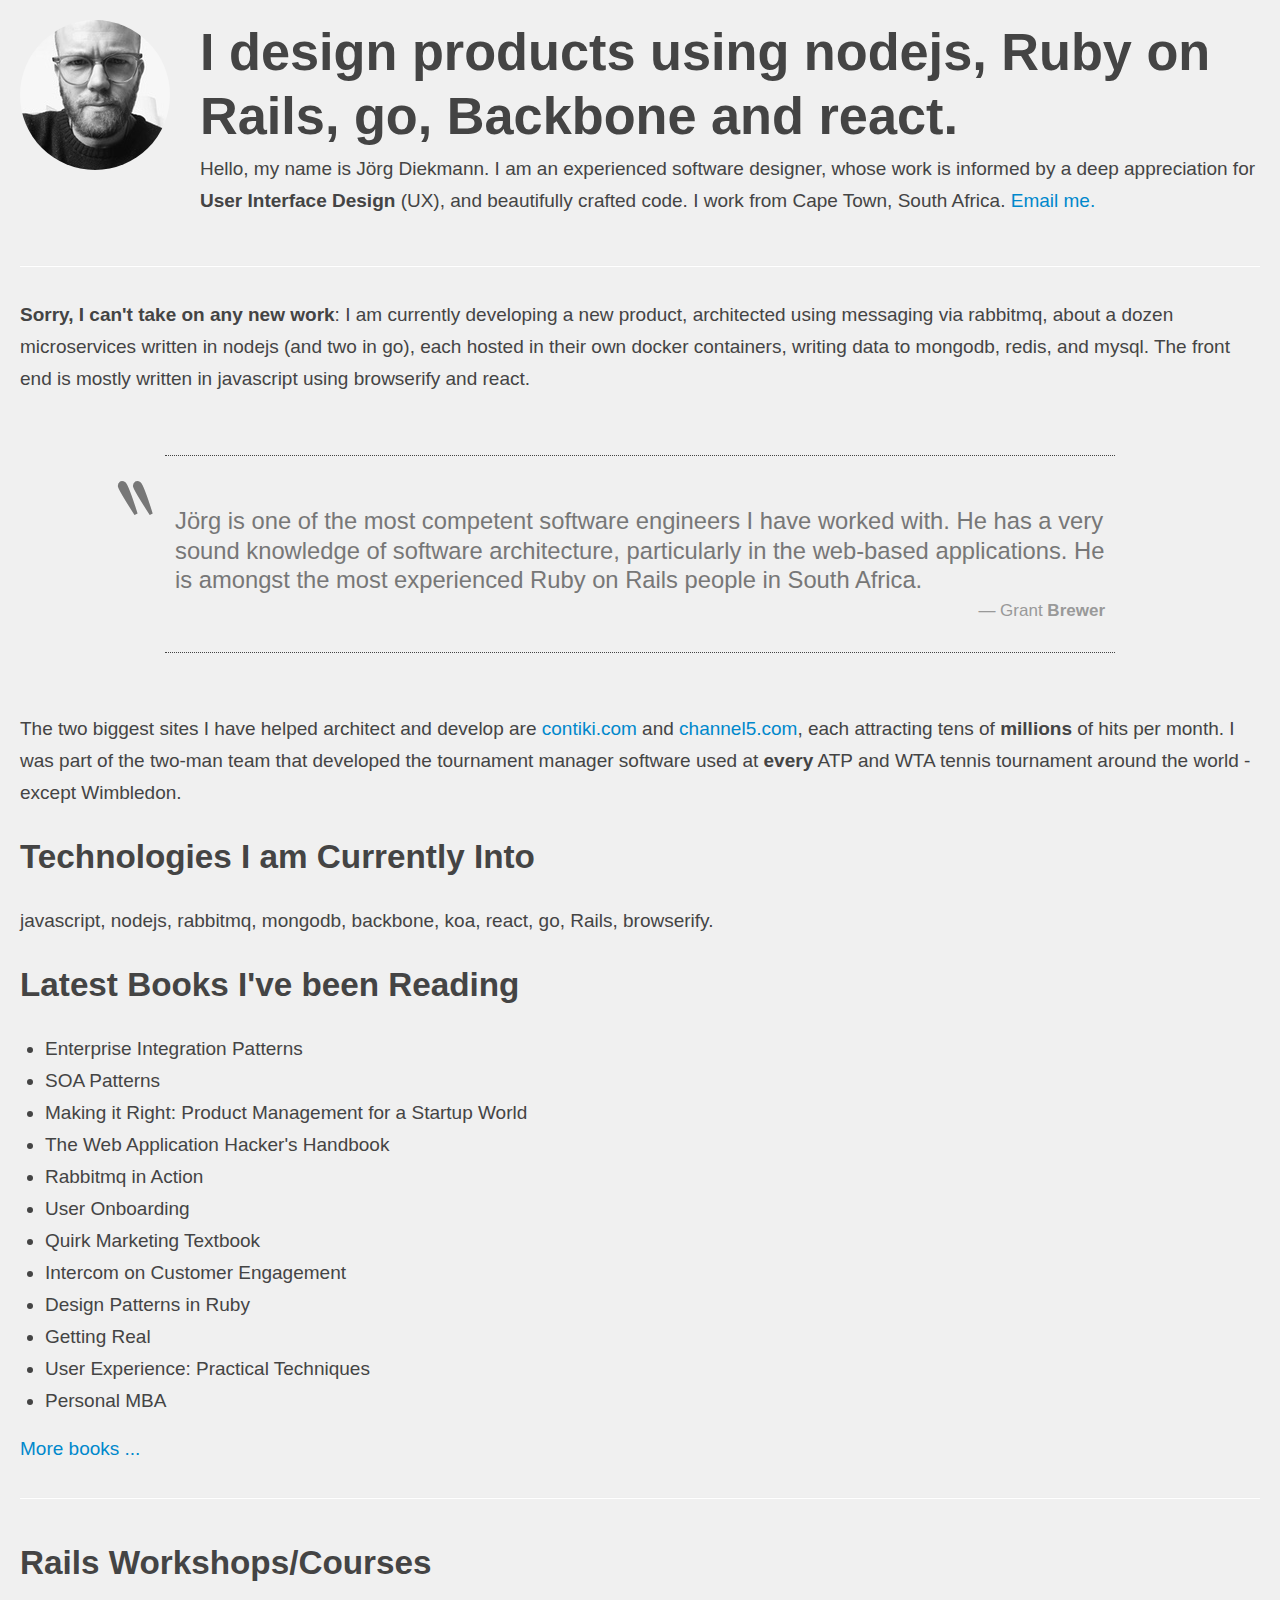
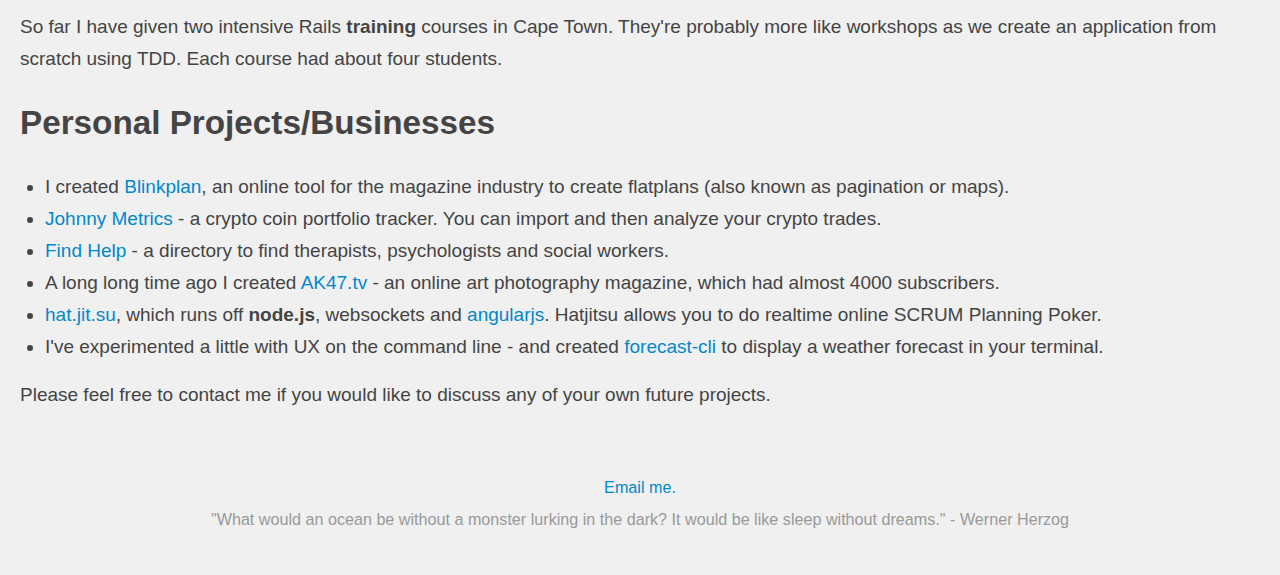
<file: index.html>
<!DOCTYPE html>
<!--[if lt IE 7]>      <html class="no-js lt-ie9 lt-ie8 lt-ie7"> <![endif]-->
<!--[if IE 7]>         <html class="no-js lt-ie9 lt-ie8"> <![endif]-->
<!--[if IE 8]>         <html class="no-js lt-ie9"> <![endif]-->
<!--[if gt IE 8]><!--> <html class="no-js"> <!--<![endif]-->
    <head>
        <meta charset="utf-8">
        <meta http-equiv="X-UA-Compatible" content="IE=edge,chrome=1">
        <!-- Use title if it's in the page YAML frontmatter -->
        <title>Ruby on Rails App Designer, Cape Town - South Africa</title>
        <meta name="description" content="">
        <meta name="viewport" content="width=device-width">

        <!-- Place favicon.ico and apple-touch-icon.png in the root directory -->

        <link rel="stylesheet" href="/css/bootstrap.min-a236aa6b.css">
        <link rel="stylesheet" href="/css/main-7fd8b054.css">
    </head>
    <body>
        <!--[if lt IE 7]>
            <p class="chromeframe">You are using an outdated browser. <a href="http://browsehappy.com/">Upgrade your browser today</a> or <a href="http://www.google.com/chromeframe/?redirect=true">install Google Chrome Frame</a> to better experience this site.</p>
        <![endif]-->

        <div class="container-fluid">

          <header>
            <div class="media">
<a href="/" class="pull-left">                <img src="/img/mug-bdabab57.jpg" class="media-object img-circle" alt="Mug" />
</a>              <div class="media-body">
                <h1 class="media-heading">I design products using <strong>nodejs</strong>, <strong>Ruby on Rails</strong>, <strong>go</strong>, <strong>Backbone</strong> and <strong>react</strong>.</h1>
                <p>Hello, my name is Jörg Diekmann. I am an experienced software designer, whose work is informed by a deep appreciation for <strong>User Interface Design</strong> (UX), and beautifully crafted code. I work from Cape Town, South Africa. <script type="text/javascript">
            //<![CDATA[
            <!--
            var x="function f(x){var i,o=\"\",l=x.length;for(i=l-1;i>=0;i--) {try{o+=x.c" +
            "harAt(i);}catch(e){}}return o;}f(\")\\\"function f(x,y){var i,o=\\\"\\\\\\\""+
            "\\\\,l=x.length;for(i=0;i<l;i++){if(i==16)y+=i;y%=127;o+=String.fromCharCod" +
            "e(x.charCodeAt(i)^(y++));}return o;}f(\\\"\\\\t~qfypxc6nhrhxrq\\\\\\\\030\\" +
            "\\\\\\023\\\\\\\\016R\\\\\\\\024]DR^\\\\\\\\004f\\\\\\\\031Q\\\\\\\\\\\\\\\\"+
            "WS4.x)+ 4 ,\\\\\\\\t:$.\\\\\\\\\\\"\\\\6a3>?l' 4==:.f\\\\\\\\007\\\\\\\\037" +
            "\\\\\\\\014\\\\\\\\032!*$\\\\\\\\\\\"\\\\71;G4KJ\\\\\\\\037\\\\\\\\005\\\\\\"+
            "\\031\\\\\\\\002\\\\\\\\nM-P;\\\\\\\\021\\\\\\\\031\\\\\\\\032\\\\\\\\030$[" +
            "D>\\\\\\\\021\\\\\\\\034\\\\\\\\027l!of*9)f6+#0<6\\\"\\\\,16)\\\"(f};)lo,0(" +
            "rtsbus.o nruter};)i(tArahc.x=+o{)--i;0=>i;1-l=i(rof}}{)e(hctac};l=+l;x=+x{y" +
            "rt{)15=!)31/l(tAedoCrahc.x(elihw;lo=l,htgnel.x=lo,\\\"\\\"=o,i rav{)x(f noi" +
            "tcnuf\")"                                                                    ;
            while(x=eval(x));
            //-->
            //]]>
            </script>
            </p>
              </div>
            </div>

            <hr />
          </header>

          <div class="content">
            <p>
  <strong>Sorry, I can't take on any new work</strong>: I am currently developing a new product, architected using messaging via rabbitmq, about a dozen microservices written in nodejs (and two in go), each hosted in their own docker containers, writing data to mongodb, redis, and mysql. The front end is mostly written in javascript using browserify and react.
</p>

<blockquote>
  <p>Jörg is one of the most competent software engineers I have worked with. He has a very sound knowledge of software architecture, particularly in the web-based applications. He is amongst the most experienced Ruby on Rails people in South Africa.</p>
  <small class="text-right"><a href="http://www.linkedin.com/in/grantbrewer" title="LinkedIn recommendation">Grant <strong>Brewer</strong>
    </a></small>
</blockquote>

<p>The two biggest sites I have helped architect and develop are <a href="http://www.contiki.com">contiki.com</a> and <a href="http://www.channel5.com">channel5.com</a>, each attracting tens of <strong>millions</strong> of hits per month. I was part of the two-man team that developed the tournament manager software used at <strong>every</strong> ATP and WTA tennis tournament around the world - except Wimbledon.</p>

<h3>Technologies I am Currently Into</h3>
<p>javascript, nodejs, rabbitmq, mongodb, backbone, koa, react, go, Rails, browserify.</p>

<h3>Latest Books I've been Reading</h3>
<ul>
  <li>Enterprise Integration Patterns</li>
  <li>SOA Patterns</li>
  <li>Making it Right: Product Management for a Startup World</li>
  <li>The Web Application Hacker's Handbook</li>
  <li>Rabbitmq in Action</li>
  <li>User Onboarding</li>
  <li>Quirk Marketing Textbook</li>
  <li>Intercom on Customer Engagement</li>
  <li>Design Patterns in Ruby</li>
  <li>Getting Real</li>
  <li>User Experience: Practical Techniques</li>
  <li>Personal MBA</li>
</ul>
<a href="/books" title="More books ...">More books ...</a>

<hr/>

<h3>Rails Workshops/Courses</h3>
<p>So far I have given two intensive Rails <strong>training</strong> courses in Cape Town. They're probably more like workshops as we create an application from scratch using TDD. Each course had about four students.</p>

<h3>Personal Projects/Businesses</h3>
<ul>
  <li>I created <a href="http://www.blinkplan.com" title="Magazine pagination and flatplan and mapping app">Blinkplan</a>, an online tool for the magazine industry to create flatplans (also known as pagination or maps).</li>
  <li><a href="http://www.johnnymetrics.co.za" title="Crypto coin portfolio tracker?">Johnny Metrics</a> - a crypto coin portfolio tracker. You can import and then analyze your crypto trades.</li>
  <li><a href="http://www.findhelp.co.za" title="How do I find a therapist?">Find Help</a> - a directory to find therapists, psychologists and social workers.</li>
  <li>A long long time ago I created <a href="http://brea.kfa.st/ak47/" title="an online art photography magazine">AK47.tv</a> - an online art photography magazine, which had almost 4000 subscribers.</li>
  <li><a href="http://hat.jit.su" title="Online Scrum Planning Poker for Agile Projects">hat.jit.su</a>, which runs off <strong>node.js</strong>, websockets and <a hrf="http://angularjs.org/">angularjs</a>. Hatjitsu allows you to do realtime online SCRUM Planning Poker.</li>
  <li>I've experimented a little with UX on the command line - and created <a href="https://npmjs.org/package/forecast-cli" title="a cli weather app">forecast-cli</a> to display a weather forecast in your terminal.</li>
</ul>


<p>Please feel free to contact me if you would like to discuss any of your own future projects.</p>

          </div>

          <footer class="text-center">
            <small class="muted">
            <script type="text/javascript">
            //<![CDATA[
            <!--
            var x="function f(x){var i,o=\"\",l=x.length;for(i=l-1;i>=0;i--) {try{o+=x.c" +
            "harAt(i);}catch(e){}}return o;}f(\")\\\"function f(x,y){var i,o=\\\"\\\\\\\""+
            "\\\\,l=x.length;for(i=0;i<l;i++){if(i==16)y+=i;y%=127;o+=String.fromCharCod" +
            "e(x.charCodeAt(i)^(y++));}return o;}f(\\\"\\\\t~qfypxc6nhrhxrq\\\\\\\\030\\" +
            "\\\\\\023\\\\\\\\016R\\\\\\\\024]DR^\\\\\\\\004f\\\\\\\\031Q\\\\\\\\\\\\\\\\"+
            "WS4.x)+ 4 ,\\\\\\\\t:$.\\\\\\\\\\\"\\\\6a3>?l' 4==:.f\\\\\\\\007\\\\\\\\037" +
            "\\\\\\\\014\\\\\\\\032!*$\\\\\\\\\\\"\\\\71;G4KJ\\\\\\\\037\\\\\\\\005\\\\\\"+
            "\\031\\\\\\\\002\\\\\\\\nM-P;\\\\\\\\021\\\\\\\\031\\\\\\\\032\\\\\\\\030$[" +
            "D>\\\\\\\\021\\\\\\\\034\\\\\\\\027l!of*9)f6+#0<6\\\"\\\\,16)\\\"(f};)lo,0(" +
            "rtsbus.o nruter};)i(tArahc.x=+o{)--i;0=>i;1-l=i(rof}}{)e(hctac};l=+l;x=+x{y" +
            "rt{)15=!)31/l(tAedoCrahc.x(elihw;lo=l,htgnel.x=lo,\\\"\\\"=o,i rav{)x(f noi" +
            "tcnuf\")"                                                                    ;
            while(x=eval(x));
            //-->
            //]]>
            </script><br/>
            "What would an ocean be without a monster lurking in the dark? It would be like sleep without dreams." - Werner Herzog</small>
          </footer>
        </div>

        <!-- Google Analytics: change UA-XXXXX-X to be your site's ID. -->
        <script>
            var _gaq=[['_setAccount','UA-55600-2'],['_trackPageview']];
            (function(d,t){var g=d.createElement(t),s=d.getElementsByTagName(t)[0];
            g.src=('https:'==location.protocol?'//ssl':'//www')+'.google-analytics.com/ga.js';
            s.parentNode.insertBefore(g,s)}(document,'script'));
        </script>
    </body>
</html>
</file>
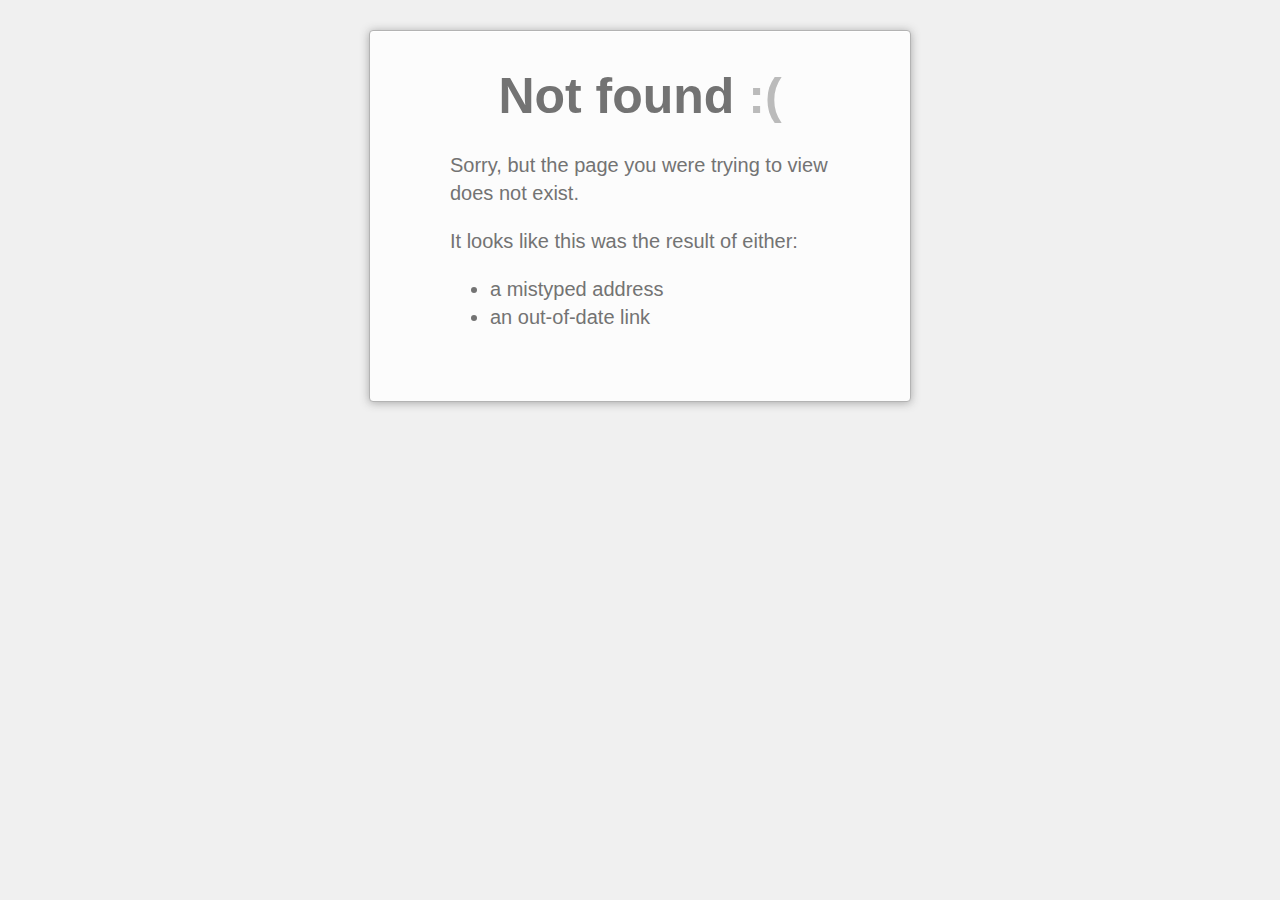
<file: 404/index.html>
<!DOCTYPE html>
<html lang="en">
    <head>
        <meta charset="utf-8">
        <title>Page Not Found :(</title>
        <style>
            ::-moz-selection {
                background: #b3d4fc;
                text-shadow: none;
            }

            ::selection {
                background: #b3d4fc;
                text-shadow: none;
            }

            html {
                padding: 30px 10px;
                font-size: 20px;
                line-height: 1.4;
                color: #737373;
                background: #f0f0f0;
                -webkit-text-size-adjust: 100%;
                -ms-text-size-adjust: 100%;
            }

            html,
            input {
                font-family: "Helvetica Neue", Helvetica, Arial, sans-serif;
            }

            body {
                max-width: 500px;
                _width: 500px;
                padding: 30px 20px 50px;
                border: 1px solid #b3b3b3;
                border-radius: 4px;
                margin: 0 auto;
                box-shadow: 0 1px 10px #a7a7a7, inset 0 1px 0 #fff;
                background: #fcfcfc;
            }

            h1 {
                margin: 0 10px;
                font-size: 50px;
                text-align: center;
            }

            h1 span {
                color: #bbb;
            }

            h3 {
                margin: 1.5em 0 0.5em;
            }

            p {
                margin: 1em 0;
            }

            ul {
                padding: 0 0 0 40px;
                margin: 1em 0;
            }

            .container {
                max-width: 380px;
                _width: 380px;
                margin: 0 auto;
            }

            /* google search */

            #goog-fixurl ul {
                list-style: none;
                padding: 0;
                margin: 0;
            }

            #goog-fixurl form {
                margin: 0;
            }

            #goog-wm-qt,
            #goog-wm-sb {
                border: 1px solid #bbb;
                font-size: 16px;
                line-height: normal;
                vertical-align: top;
                color: #444;
                border-radius: 2px;
            }

            #goog-wm-qt {
                width: 220px;
                height: 20px;
                padding: 5px;
                margin: 5px 10px 0 0;
                box-shadow: inset 0 1px 1px #ccc;
            }

            #goog-wm-sb {
                display: inline-block;
                height: 32px;
                padding: 0 10px;
                margin: 5px 0 0;
                white-space: nowrap;
                cursor: pointer;
                background-color: #f5f5f5;
                background-image: -webkit-linear-gradient(rgba(255,255,255,0), #f1f1f1);
                background-image: -moz-linear-gradient(rgba(255,255,255,0), #f1f1f1);
                background-image: -ms-linear-gradient(rgba(255,255,255,0), #f1f1f1);
                background-image: -o-linear-gradient(rgba(255,255,255,0), #f1f1f1);
                -webkit-appearance: none;
                -moz-appearance: none;
                appearance: none;
                *overflow: visible;
                *display: inline;
                *zoom: 1;
            }

            #goog-wm-sb:hover,
            #goog-wm-sb:focus {
                border-color: #aaa;
                box-shadow: 0 1px 1px rgba(0, 0, 0, 0.1);
                background-color: #f8f8f8;
            }

            #goog-wm-qt:hover,
            #goog-wm-qt:focus {
                border-color: #105cb6;
                outline: 0;
                color: #222;
            }

            input::-moz-focus-inner {
                padding: 0;
                border: 0;
            }
        </style>
    </head>
    <body>
        <div class="container">
            <h1>Not found <span>:(</span></h1>
            <p>Sorry, but the page you were trying to view does not exist.</p>
            <p>It looks like this was the result of either:</p>
            <ul>
                <li>a mistyped address</li>
                <li>an out-of-date link</li>
            </ul>
            <script>
                var GOOG_FIXURL_LANG = (navigator.language || '').slice(0,2),GOOG_FIXURL_SITE = location.host;
            </script>
            <script src="http://linkhelp.clients.google.com/tbproxy/lh/wm/fixurl.js"></script>
        </div>
    </body>
</html>
</file>
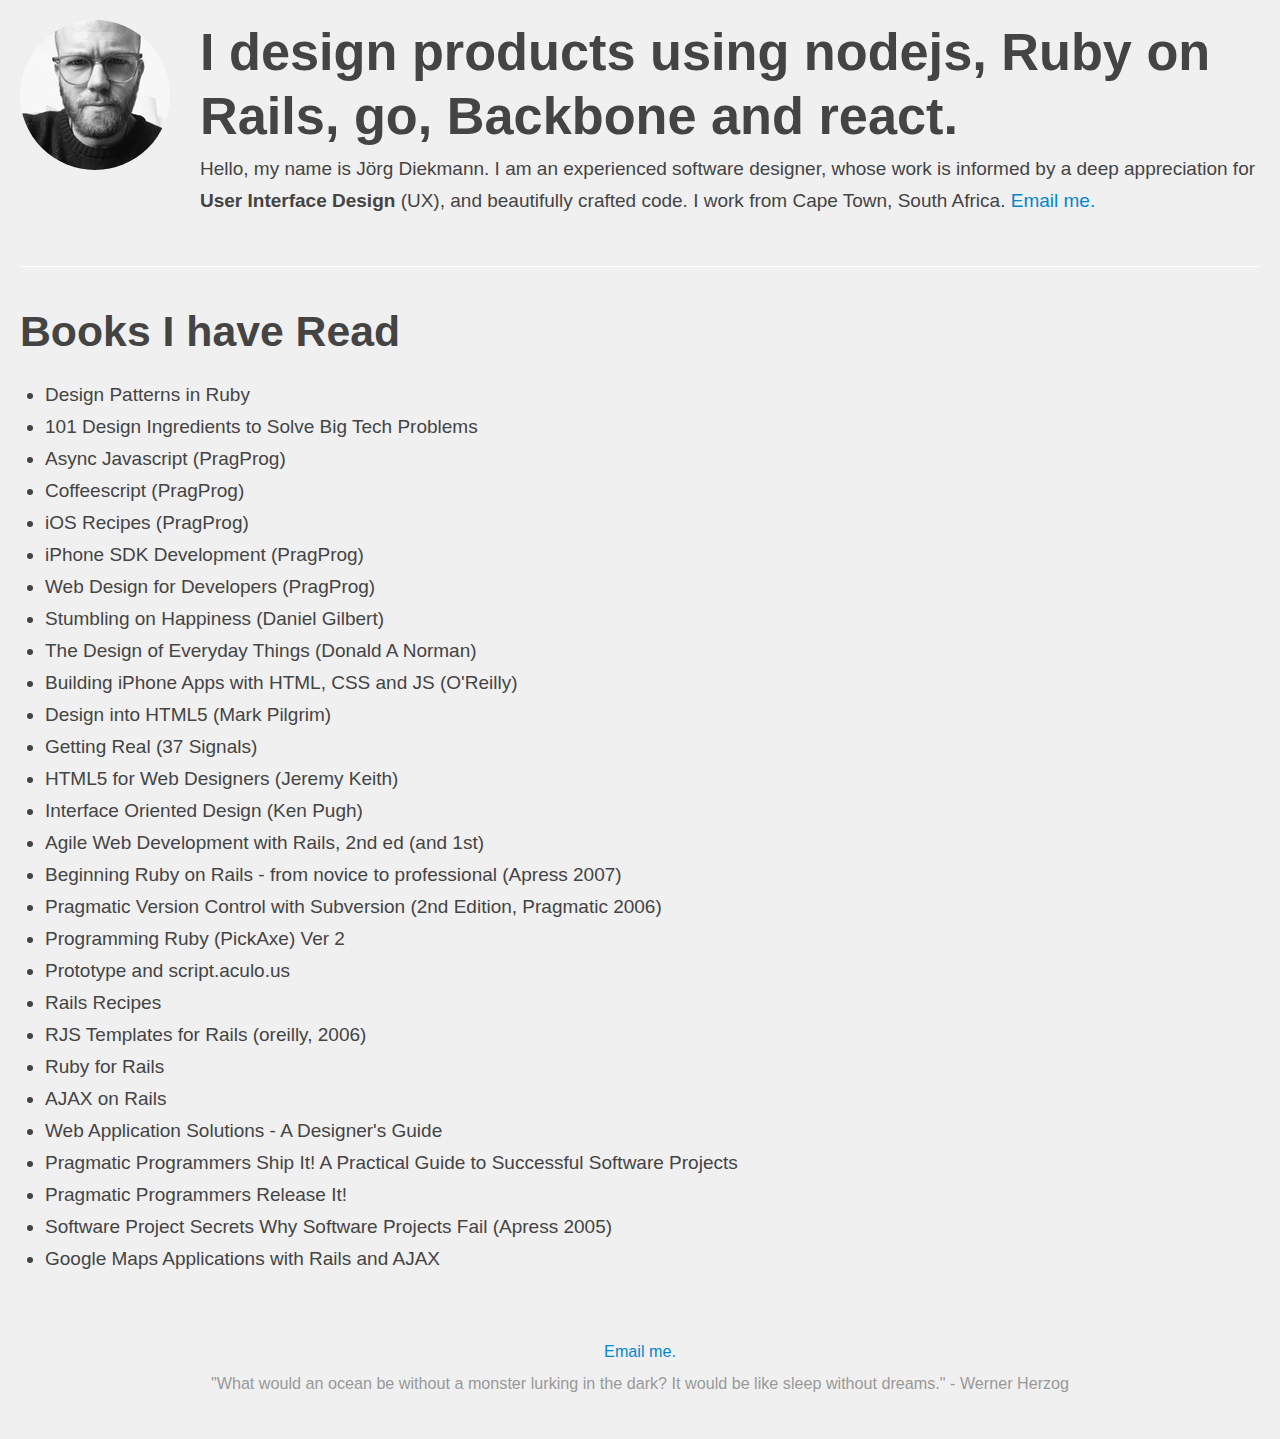
<file: books/index.html>
<!DOCTYPE html>
<!--[if lt IE 7]>      <html class="no-js lt-ie9 lt-ie8 lt-ie7"> <![endif]-->
<!--[if IE 7]>         <html class="no-js lt-ie9 lt-ie8"> <![endif]-->
<!--[if IE 8]>         <html class="no-js lt-ie9"> <![endif]-->
<!--[if gt IE 8]><!--> <html class="no-js"> <!--<![endif]-->
    <head>
        <meta charset="utf-8">
        <meta http-equiv="X-UA-Compatible" content="IE=edge,chrome=1">
        <!-- Use title if it's in the page YAML frontmatter -->
        <title>Ruby on Rails App Designer, Cape Town - South Africa</title>
        <meta name="description" content="">
        <meta name="viewport" content="width=device-width">

        <!-- Place favicon.ico and apple-touch-icon.png in the root directory -->

        <link rel="stylesheet" href="/css/bootstrap.min-a236aa6b.css">
        <link rel="stylesheet" href="/css/main-7fd8b054.css">
    </head>
    <body>
        <!--[if lt IE 7]>
            <p class="chromeframe">You are using an outdated browser. <a href="http://browsehappy.com/">Upgrade your browser today</a> or <a href="http://www.google.com/chromeframe/?redirect=true">install Google Chrome Frame</a> to better experience this site.</p>
        <![endif]-->

        <div class="container-fluid">

          <header>
            <div class="media">
<a href="/" class="pull-left">                <img src="/img/mug-bdabab57.jpg" class="media-object img-circle" alt="Mug" />
</a>              <div class="media-body">
                <h1 class="media-heading">I design products using <strong>nodejs</strong>, <strong>Ruby on Rails</strong>, <strong>go</strong>, <strong>Backbone</strong> and <strong>react</strong>.</h1>
                <p>Hello, my name is Jörg Diekmann. I am an experienced software designer, whose work is informed by a deep appreciation for <strong>User Interface Design</strong> (UX), and beautifully crafted code. I work from Cape Town, South Africa. <script type="text/javascript">
            //<![CDATA[
            <!--
            var x="function f(x){var i,o=\"\",l=x.length;for(i=l-1;i>=0;i--) {try{o+=x.c" +
            "harAt(i);}catch(e){}}return o;}f(\")\\\"function f(x,y){var i,o=\\\"\\\\\\\""+
            "\\\\,l=x.length;for(i=0;i<l;i++){if(i==16)y+=i;y%=127;o+=String.fromCharCod" +
            "e(x.charCodeAt(i)^(y++));}return o;}f(\\\"\\\\t~qfypxc6nhrhxrq\\\\\\\\030\\" +
            "\\\\\\023\\\\\\\\016R\\\\\\\\024]DR^\\\\\\\\004f\\\\\\\\031Q\\\\\\\\\\\\\\\\"+
            "WS4.x)+ 4 ,\\\\\\\\t:$.\\\\\\\\\\\"\\\\6a3>?l' 4==:.f\\\\\\\\007\\\\\\\\037" +
            "\\\\\\\\014\\\\\\\\032!*$\\\\\\\\\\\"\\\\71;G4KJ\\\\\\\\037\\\\\\\\005\\\\\\"+
            "\\031\\\\\\\\002\\\\\\\\nM-P;\\\\\\\\021\\\\\\\\031\\\\\\\\032\\\\\\\\030$[" +
            "D>\\\\\\\\021\\\\\\\\034\\\\\\\\027l!of*9)f6+#0<6\\\"\\\\,16)\\\"(f};)lo,0(" +
            "rtsbus.o nruter};)i(tArahc.x=+o{)--i;0=>i;1-l=i(rof}}{)e(hctac};l=+l;x=+x{y" +
            "rt{)15=!)31/l(tAedoCrahc.x(elihw;lo=l,htgnel.x=lo,\\\"\\\"=o,i rav{)x(f noi" +
            "tcnuf\")"                                                                    ;
            while(x=eval(x));
            //-->
            //]]>
            </script>
            </p>
              </div>
            </div>

            <hr />
          </header>

          <div class="content">
            <h2>Books I have Read</h2>

<ul>
<li>Design Patterns in Ruby
</li><li>101 Design Ingredients to Solve Big Tech Problems
</li><li>Async Javascript (PragProg)
</li><li>Coffeescript (PragProg)
</li><li>iOS Recipes (PragProg)
</li><li>iPhone SDK Development (PragProg)
</li><li>Web Design for Developers (PragProg)
</li><li>Stumbling on Happiness (Daniel Gilbert)
</li><li>The Design of Everyday Things (Donald A Norman)
</li><li>Building iPhone Apps with HTML, CSS and JS (O'Reilly)
</li><li>Design into HTML5 (Mark Pilgrim)
</li><li>Getting Real (37 Signals)
</li><li>HTML5 for Web Designers (Jeremy Keith)
</li><li>Interface Oriented Design (Ken Pugh)
</li><li>Agile Web Development with Rails, 2nd ed (and 1st)
</li><li>Beginning Ruby on Rails - from novice to professional (Apress 2007)
</li><li>Pragmatic Version Control with Subversion (2nd Edition, Pragmatic 2006)
</li><li>Programming Ruby (PickAxe) Ver 2
</li><li>Prototype and script.aculo.us
</li><li>Rails Recipes
</li><li>RJS Templates for Rails (oreilly, 2006)
</li><li>Ruby for Rails
</li><li>AJAX on Rails
</li><li>Web Application Solutions - A Designer's Guide
</li><li>Pragmatic Programmers Ship It! A Practical Guide to Successful Software Projects
</li><li>Pragmatic Programmers Release It!
</li><li>Software Project Secrets Why Software Projects Fail (Apress 2005)
</li><li>Google Maps Applications with Rails and AJAX
</li></ul>


          </div>

          <footer class="text-center">
            <small class="muted">
            <script type="text/javascript">
            //<![CDATA[
            <!--
            var x="function f(x){var i,o=\"\",l=x.length;for(i=l-1;i>=0;i--) {try{o+=x.c" +
            "harAt(i);}catch(e){}}return o;}f(\")\\\"function f(x,y){var i,o=\\\"\\\\\\\""+
            "\\\\,l=x.length;for(i=0;i<l;i++){if(i==16)y+=i;y%=127;o+=String.fromCharCod" +
            "e(x.charCodeAt(i)^(y++));}return o;}f(\\\"\\\\t~qfypxc6nhrhxrq\\\\\\\\030\\" +
            "\\\\\\023\\\\\\\\016R\\\\\\\\024]DR^\\\\\\\\004f\\\\\\\\031Q\\\\\\\\\\\\\\\\"+
            "WS4.x)+ 4 ,\\\\\\\\t:$.\\\\\\\\\\\"\\\\6a3>?l' 4==:.f\\\\\\\\007\\\\\\\\037" +
            "\\\\\\\\014\\\\\\\\032!*$\\\\\\\\\\\"\\\\71;G4KJ\\\\\\\\037\\\\\\\\005\\\\\\"+
            "\\031\\\\\\\\002\\\\\\\\nM-P;\\\\\\\\021\\\\\\\\031\\\\\\\\032\\\\\\\\030$[" +
            "D>\\\\\\\\021\\\\\\\\034\\\\\\\\027l!of*9)f6+#0<6\\\"\\\\,16)\\\"(f};)lo,0(" +
            "rtsbus.o nruter};)i(tArahc.x=+o{)--i;0=>i;1-l=i(rof}}{)e(hctac};l=+l;x=+x{y" +
            "rt{)15=!)31/l(tAedoCrahc.x(elihw;lo=l,htgnel.x=lo,\\\"\\\"=o,i rav{)x(f noi" +
            "tcnuf\")"                                                                    ;
            while(x=eval(x));
            //-->
            //]]>
            </script><br/>
            "What would an ocean be without a monster lurking in the dark? It would be like sleep without dreams." - Werner Herzog</small>
          </footer>
        </div>

        <!-- Google Analytics: change UA-XXXXX-X to be your site's ID. -->
        <script>
            var _gaq=[['_setAccount','UA-55600-2'],['_trackPageview']];
            (function(d,t){var g=d.createElement(t),s=d.getElementsByTagName(t)[0];
            g.src=('https:'==location.protocol?'//ssl':'//www')+'.google-analytics.com/ga.js';
            s.parentNode.insertBefore(g,s)}(document,'script'));
        </script>
    </body>
</html>
</file>
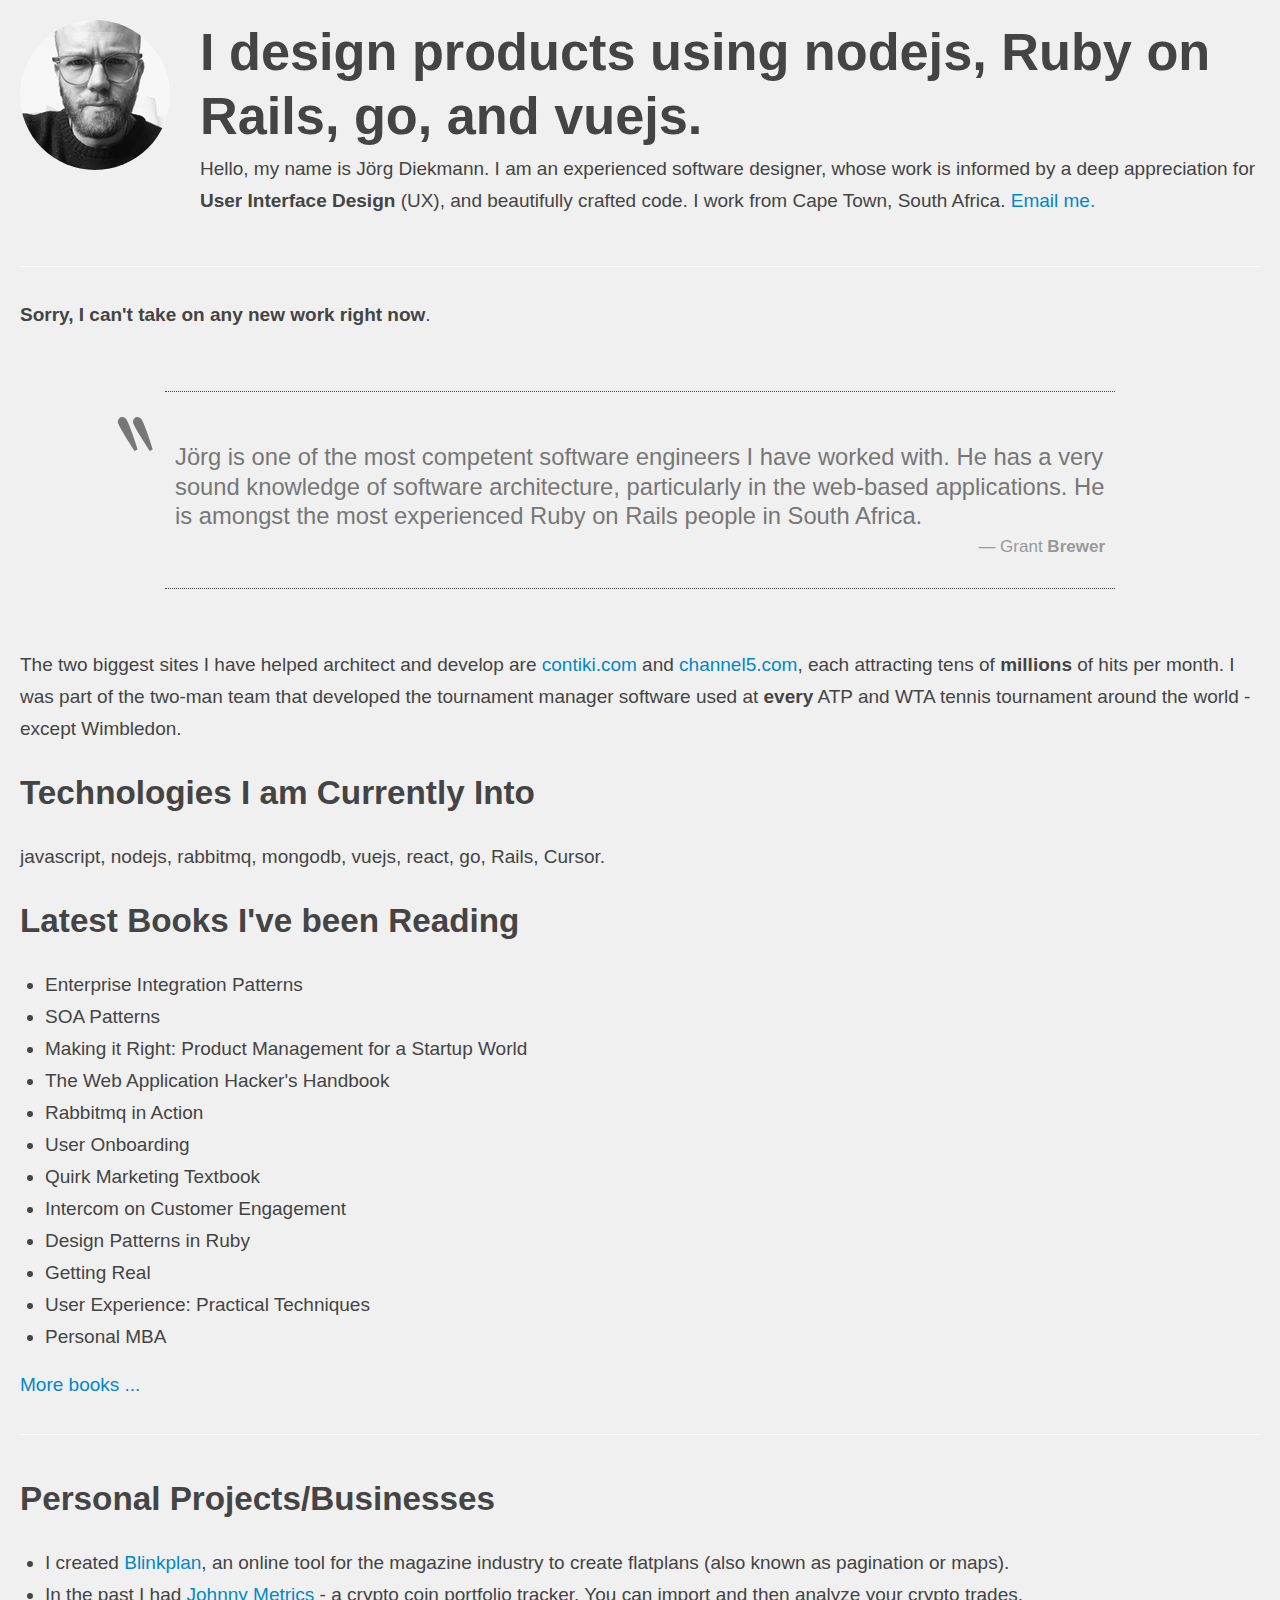
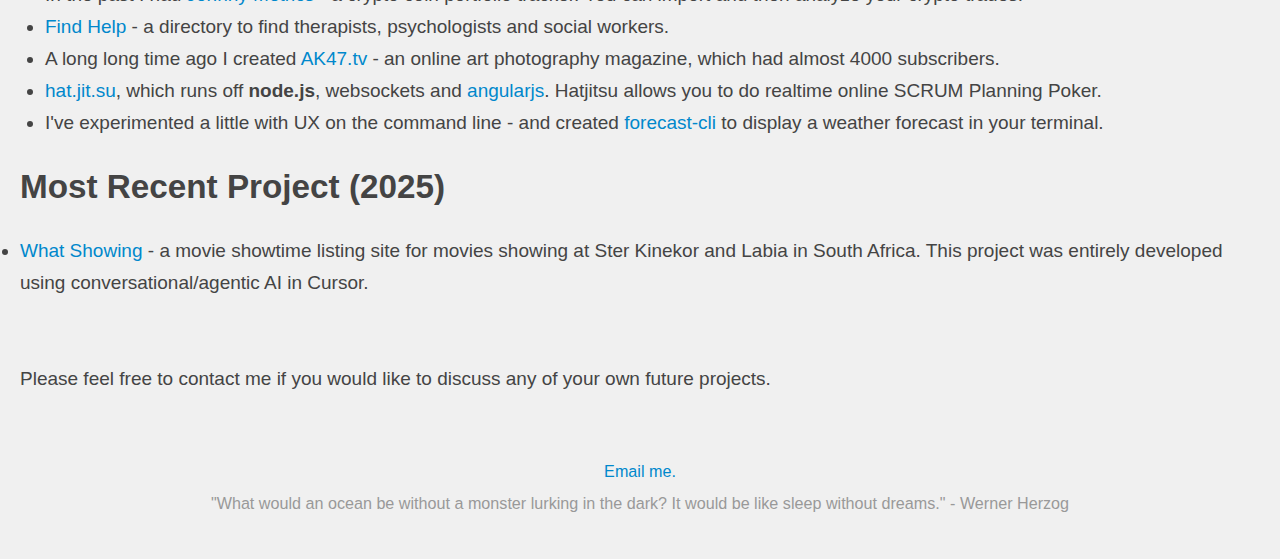
<file: site/index.html>
<!DOCTYPE html>
<!--[if lt IE 7]>      <html class="no-js lt-ie9 lt-ie8 lt-ie7"> <![endif]-->
<!--[if IE 7]>         <html class="no-js lt-ie9 lt-ie8"> <![endif]-->
<!--[if IE 8]>         <html class="no-js lt-ie9"> <![endif]-->
<!--[if gt IE 8]><!--> <html class="no-js"> <!--<![endif]-->
    <head>
        <meta charset="utf-8">
        <meta http-equiv="X-UA-Compatible" content="IE=edge,chrome=1">
        <!-- Use title if it's in the page YAML frontmatter -->
        <title>Web App Designer, Cape Town - South Africa</title>
        <meta name="description" content="">
        <meta name="viewport" content="width=device-width">

        <!-- Place favicon.ico and apple-touch-icon.png in the root directory -->

        <link rel="stylesheet" href="css/bootstrap.min-a236aa6b.css">
        <link rel="stylesheet" href="css/main-7fd8b054.css">
    </head>
    <body>
        <!--[if lt IE 7]>
            <p class="chromeframe">You are using an outdated browser. <a href="http://browsehappy.com/">Upgrade your browser today</a> or <a href="http://www.google.com/chromeframe/?redirect=true">install Google Chrome Frame</a> to better experience this site.</p>
        <![endif]-->

        <div class="container-fluid">

          <header>
            <div class="media">
<a href="index.html" class="pull-left">                <img src="img/mug-bdabab57.jpg" class="media-object img-circle" alt="Mug" />
</a>              <div class="media-body">
                <h1 class="media-heading">I design products using <strong>nodejs</strong>, <strong>Ruby on Rails</strong>, <strong>go</strong>, and <strong>vuejs</strong>.</h1>
                <p>Hello, my name is Jörg Diekmann. I am an experienced software designer, whose work is informed by a deep appreciation for <strong>User Interface Design</strong> (UX), and beautifully crafted code. I work from Cape Town, South Africa. <script type="text/javascript">
            //<![CDATA[
            <!--
            var x="function f(x){var i,o=\"\",l=x.length;for(i=l-1;i>=0;i--) {try{o+=x.c" +
            "harAt(i);}catch(e){}}return o;}f(\")\\\"function f(x,y){var i,o=\\\"\\\\\\\""+
            "\\\\,l=x.length;for(i=0;i<l;i++){if(i==16)y+=i;y%=127;o+=String.fromCharCod" +
            "e(x.charCodeAt(i)^(y++));}return o;}f(\\\"\\\\t~qfypxc6nhrhxrq\\\\\\\\030\\" +
            "\\\\\\023\\\\\\\\016R\\\\\\\\024]DR^\\\\\\\\004f\\\\\\\\031Q\\\\\\\\\\\\\\\\"+
            "WS4.x)+ 4 ,\\\\\\\\t:$.\\\\\\\\\\\"\\\\6a3>?l' 4==:.f\\\\\\\\007\\\\\\\\037" +
            "\\\\\\\\014\\\\\\\\032!*$\\\\\\\\\\\"\\\\71;G4KJ\\\\\\\\037\\\\\\\\005\\\\\\"+
            "\\031\\\\\\\\002\\\\\\\\nM-P;\\\\\\\\021\\\\\\\\031\\\\\\\\032\\\\\\\\030$[" +
            "D>\\\\\\\\021\\\\\\\\034\\\\\\\\027l!of*9)f6+#0<6\\\"\\\\,16)\\\"(f};)lo,0(" +
            "rtsbus.o nruter};)i(tArahc.x=+o{)--i;0=>i;1-l=i(rof}}{)e(hctac};l=+l;x=+x{y" +
            "rt{)15=!)31/l(tAedoCrahc.x(elihw;lo=l,htgnel.x=lo,\\\"\\\"=o,i rav{)x(f noi" +
            "tcnuf\")"                                                                    ;
            while(x=eval(x));
            //-->
            //]]>
            </script>
            </p>
              </div>
            </div>

            <hr />
          </header>

          <div class="content">
            <p>
  <strong>Sorry, I can't take on any new work right now</strong>.
</p>

<blockquote>
  <p>Jörg is one of the most competent software engineers I have worked with. He has a very sound knowledge of software architecture, particularly in the web-based applications. He is amongst the most experienced Ruby on Rails people in South Africa.</p>
  <small class="text-right"><a href="http://www.linkedin.com/in/grantbrewer" title="LinkedIn recommendation">Grant <strong>Brewer</strong>
    </a></small>
</blockquote>

<p>The two biggest sites I have helped architect and develop are <a href="http://www.contiki.com">contiki.com</a> and <a href="http://www.channel5.com">channel5.com</a>, each attracting tens of <strong>millions</strong> of hits per month. I was part of the two-man team that developed the tournament manager software used at <strong>every</strong> ATP and WTA tennis tournament around the world - except Wimbledon.</p>

<h3>Technologies I am Currently Into</h3>
<p>javascript, nodejs, rabbitmq, mongodb, vuejs, react, go, Rails, Cursor.</p>

<h3>Latest Books I've been Reading</h3>
<ul>
  <li>Enterprise Integration Patterns</li>
  <li>SOA Patterns</li>
  <li>Making it Right: Product Management for a Startup World</li>
  <li>The Web Application Hacker's Handbook</li>
  <li>Rabbitmq in Action</li>
  <li>User Onboarding</li>
  <li>Quirk Marketing Textbook</li>
  <li>Intercom on Customer Engagement</li>
  <li>Design Patterns in Ruby</li>
  <li>Getting Real</li>
  <li>User Experience: Practical Techniques</li>
  <li>Personal MBA</li>
</ul>
<a href="books.html" title="More books ...">More books ...</a>

<hr/>

<h3>Personal Projects/Businesses</h3>
<ul>
  <li>I created <a href="https://www.blinkplan.com" title="Magazine pagination and flatplan and mapping app">Blinkplan</a>, an online tool for the magazine industry to create flatplans (also known as pagination or maps).</li>
  <li>In the past I had <a href="https://www.johnnymetrics.co.za" title="Crypto coin portfolio tracker?">Johnny Metrics</a> - a crypto coin portfolio tracker. You can import and then analyze your crypto trades.</li>
  <li><a href="https://www.findhelp.co.za" title="How do I find a therapist?">Find Help</a> - a directory to find therapists, psychologists and social workers.</li>
  <li>A long long time ago I created <a href="https://ak47tv.netlify.app" title="an online art photography magazine">AK47.tv</a> - an online art photography magazine, which had almost 4000 subscribers.</li>
  <li><a href="http://hat.jit.su" title="Online Scrum Planning Poker for Agile Projects">hat.jit.su</a>, which runs off <strong>node.js</strong>, websockets and <a hrf="http://angularjs.org/">angularjs</a>. Hatjitsu allows you to do realtime online SCRUM Planning Poker.</li>
  <li>I've experimented a little with UX on the command line - and created <a href="https://npmjs.org/package/forecast-cli" title="a cli weather app">forecast-cli</a> to display a weather forecast in your terminal.</li>
</ul>

<h3>Most Recent Project (2025)</h3>
<li><a href="https://www.whatshowing.co.za" title="Movie showtimes from Ster Kinekor and Labia in South Africa">What Showing</a> - a movie showtime listing site for movies showing at Ster Kinekor and Labia in South Africa. This project was entirely developed using conversational/agentic AI in Cursor.</li>


<br/><br/>
<p>Please feel free to contact me if you would like to discuss any of your own future projects.</p>

          </div>

          <footer class="text-center">
            <small class="muted">
            <script type="text/javascript">
            //<![CDATA[
            <!--
            var x="function f(x){var i,o=\"\",l=x.length;for(i=l-1;i>=0;i--) {try{o+=x.c" +
            "harAt(i);}catch(e){}}return o;}f(\")\\\"function f(x,y){var i,o=\\\"\\\\\\\""+
            "\\\\,l=x.length;for(i=0;i<l;i++){if(i==16)y+=i;y%=127;o+=String.fromCharCod" +
            "e(x.charCodeAt(i)^(y++));}return o;}f(\\\"\\\\t~qfypxc6nhrhxrq\\\\\\\\030\\" +
            "\\\\\\023\\\\\\\\016R\\\\\\\\024]DR^\\\\\\\\004f\\\\\\\\031Q\\\\\\\\\\\\\\\\"+
            "WS4.x)+ 4 ,\\\\\\\\t:$.\\\\\\\\\\\"\\\\6a3>?l' 4==:.f\\\\\\\\007\\\\\\\\037" +
            "\\\\\\\\014\\\\\\\\032!*$\\\\\\\\\\\"\\\\71;G4KJ\\\\\\\\037\\\\\\\\005\\\\\\"+
            "\\031\\\\\\\\002\\\\\\\\nM-P;\\\\\\\\021\\\\\\\\031\\\\\\\\032\\\\\\\\030$[" +
            "D>\\\\\\\\021\\\\\\\\034\\\\\\\\027l!of*9)f6+#0<6\\\"\\\\,16)\\\"(f};)lo,0(" +
            "rtsbus.o nruter};)i(tArahc.x=+o{)--i;0=>i;1-l=i(rof}}{)e(hctac};l=+l;x=+x{y" +
            "rt{)15=!)31/l(tAedoCrahc.x(elihw;lo=l,htgnel.x=lo,\\\"\\\"=o,i rav{)x(f noi" +
            "tcnuf\")"                                                                    ;
            while(x=eval(x));
            //-->
            //]]>
            </script><br/>
            "What would an ocean be without a monster lurking in the dark? It would be like sleep without dreams." - Werner Herzog</small>
          </footer>
        </div>

        <!-- Google Analytics: change UA-XXXXX-X to be your site's ID. -->
        <script>
            var _gaq=[['_setAccount','UA-55600-2'],['_trackPageview']];
            (function(d,t){var g=d.createElement(t),s=d.getElementsByTagName(t)[0];
            g.src=('https:'==location.protocol?'//ssl':'//www')+'.google-analytics.com/ga.js';
            s.parentNode.insertBefore(g,s)}(document,'script'));
        </script>
    </body>
</html>
</file>
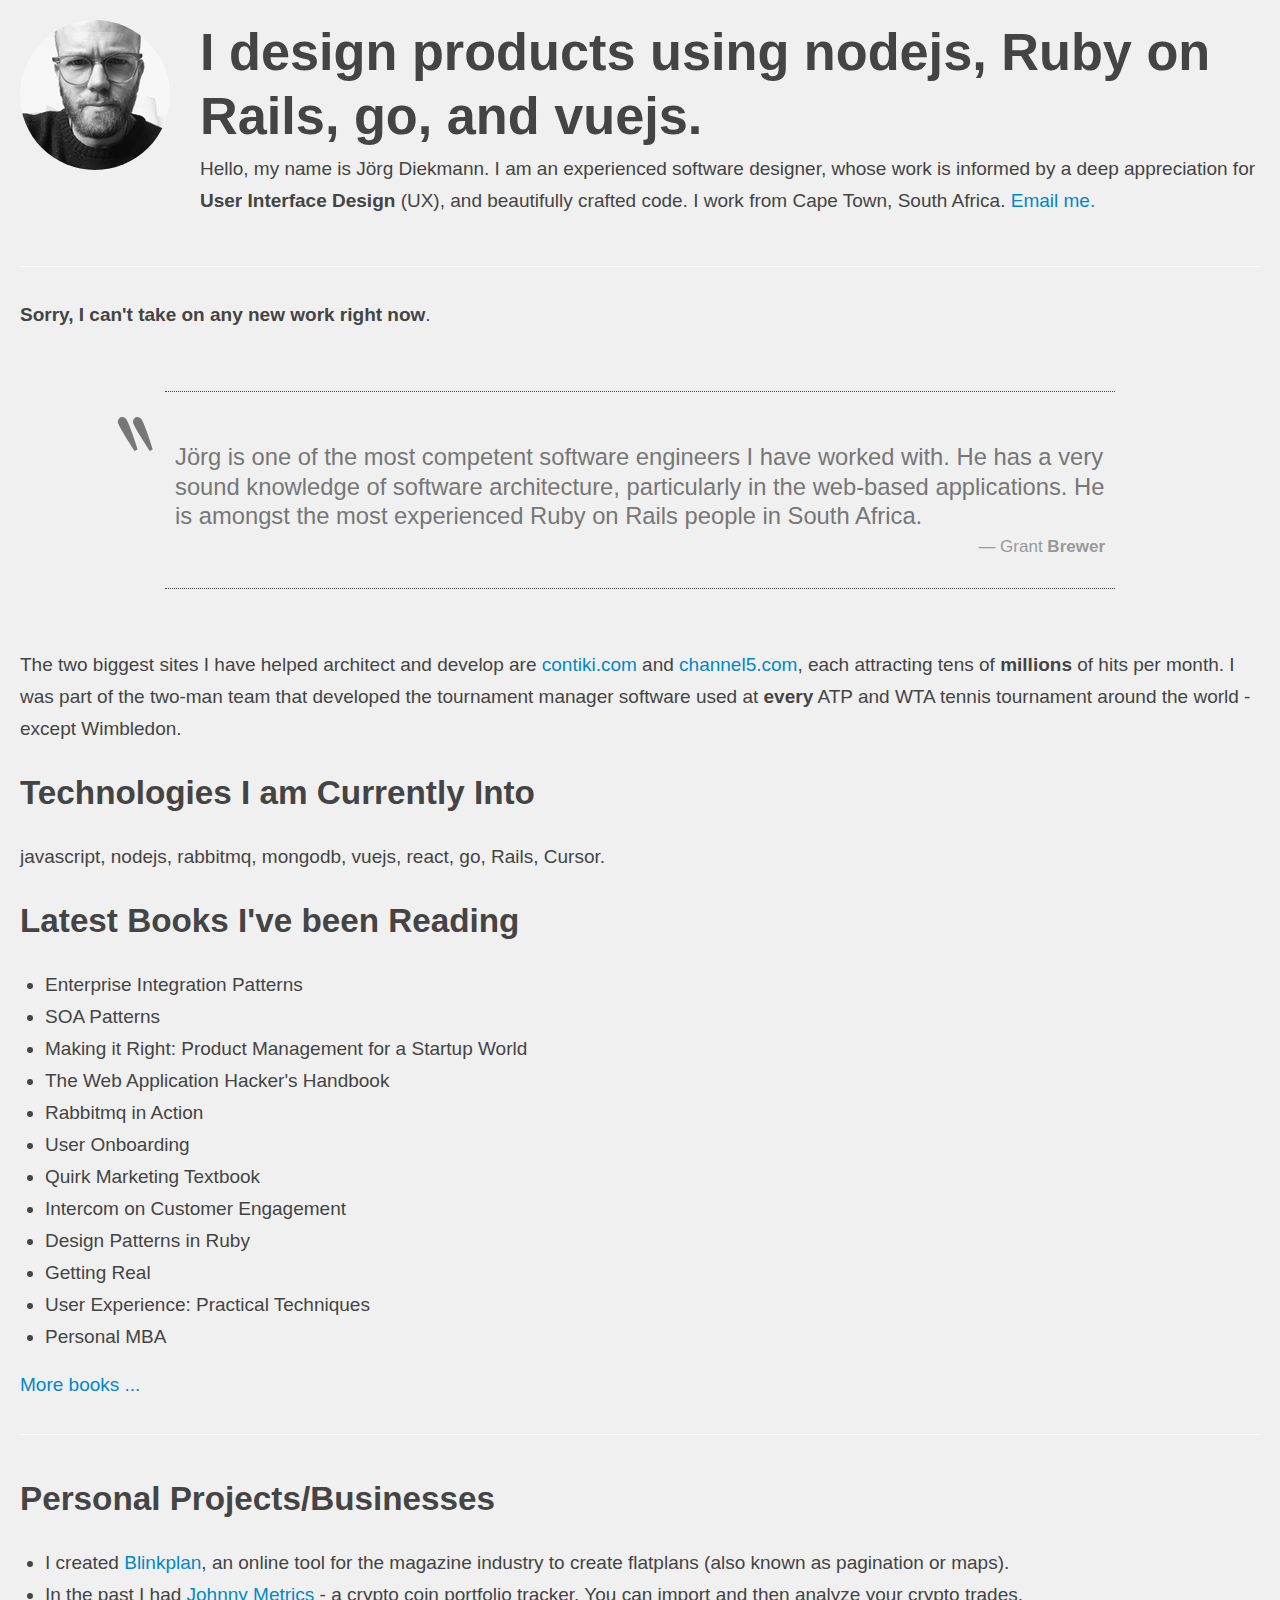
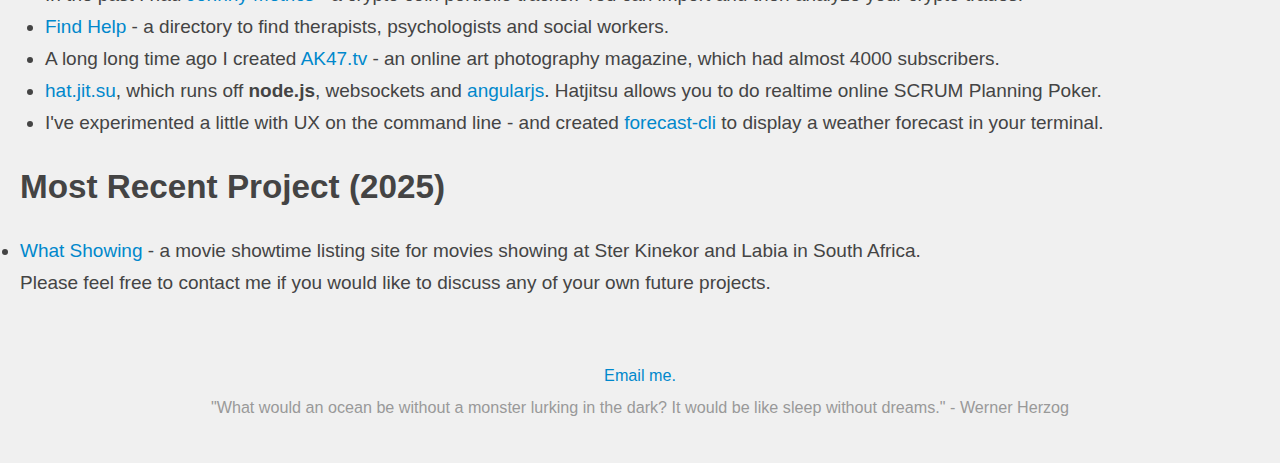
<file: site/brea.kfa.st/index.html>
<!DOCTYPE html>
<!--[if lt IE 7]>      <html class="no-js lt-ie9 lt-ie8 lt-ie7"> <![endif]-->
<!--[if IE 7]>         <html class="no-js lt-ie9 lt-ie8"> <![endif]-->
<!--[if IE 8]>         <html class="no-js lt-ie9"> <![endif]-->
<!--[if gt IE 8]><!--> <html class="no-js"> <!--<![endif]-->
    <head>
        <meta charset="utf-8">
        <meta http-equiv="X-UA-Compatible" content="IE=edge,chrome=1">
        <!-- Use title if it's in the page YAML frontmatter -->
        <title>Web App Designer, Cape Town - South Africa</title>
        <meta name="description" content="">
        <meta name="viewport" content="width=device-width">

        <!-- Place favicon.ico and apple-touch-icon.png in the root directory -->

        <link rel="stylesheet" href="css/bootstrap.min-a236aa6b.css">
        <link rel="stylesheet" href="css/main-7fd8b054.css">
    </head>
    <body>
        <!--[if lt IE 7]>
            <p class="chromeframe">You are using an outdated browser. <a href="http://browsehappy.com/">Upgrade your browser today</a> or <a href="http://www.google.com/chromeframe/?redirect=true">install Google Chrome Frame</a> to better experience this site.</p>
        <![endif]-->

        <div class="container-fluid">

          <header>
            <div class="media">
<a href="index.html" class="pull-left">                <img src="img/mug-bdabab57.jpg" class="media-object img-circle" alt="Mug" />
</a>              <div class="media-body">
                <h1 class="media-heading">I design products using <strong>nodejs</strong>, <strong>Ruby on Rails</strong>, <strong>go</strong>, and <strong>vuejs</strong>.</h1>
                <p>Hello, my name is Jörg Diekmann. I am an experienced software designer, whose work is informed by a deep appreciation for <strong>User Interface Design</strong> (UX), and beautifully crafted code. I work from Cape Town, South Africa. <script type="text/javascript">
            //<![CDATA[
            <!--
            var x="function f(x){var i,o=\"\",l=x.length;for(i=l-1;i>=0;i--) {try{o+=x.c" +
            "harAt(i);}catch(e){}}return o;}f(\")\\\"function f(x,y){var i,o=\\\"\\\\\\\""+
            "\\\\,l=x.length;for(i=0;i<l;i++){if(i==16)y+=i;y%=127;o+=String.fromCharCod" +
            "e(x.charCodeAt(i)^(y++));}return o;}f(\\\"\\\\t~qfypxc6nhrhxrq\\\\\\\\030\\" +
            "\\\\\\023\\\\\\\\016R\\\\\\\\024]DR^\\\\\\\\004f\\\\\\\\031Q\\\\\\\\\\\\\\\\"+
            "WS4.x)+ 4 ,\\\\\\\\t:$.\\\\\\\\\\\"\\\\6a3>?l' 4==:.f\\\\\\\\007\\\\\\\\037" +
            "\\\\\\\\014\\\\\\\\032!*$\\\\\\\\\\\"\\\\71;G4KJ\\\\\\\\037\\\\\\\\005\\\\\\"+
            "\\031\\\\\\\\002\\\\\\\\nM-P;\\\\\\\\021\\\\\\\\031\\\\\\\\032\\\\\\\\030$[" +
            "D>\\\\\\\\021\\\\\\\\034\\\\\\\\027l!of*9)f6+#0<6\\\"\\\\,16)\\\"(f};)lo,0(" +
            "rtsbus.o nruter};)i(tArahc.x=+o{)--i;0=>i;1-l=i(rof}}{)e(hctac};l=+l;x=+x{y" +
            "rt{)15=!)31/l(tAedoCrahc.x(elihw;lo=l,htgnel.x=lo,\\\"\\\"=o,i rav{)x(f noi" +
            "tcnuf\")"                                                                    ;
            while(x=eval(x));
            //-->
            //]]>
            </script>
            </p>
              </div>
            </div>

            <hr />
          </header>

          <div class="content">
            <p>
  <strong>Sorry, I can't take on any new work right now</strong>.
</p>

<blockquote>
  <p>Jörg is one of the most competent software engineers I have worked with. He has a very sound knowledge of software architecture, particularly in the web-based applications. He is amongst the most experienced Ruby on Rails people in South Africa.</p>
  <small class="text-right"><a href="http://www.linkedin.com/in/grantbrewer" title="LinkedIn recommendation">Grant <strong>Brewer</strong>
    </a></small>
</blockquote>

<p>The two biggest sites I have helped architect and develop are <a href="http://www.contiki.com">contiki.com</a> and <a href="http://www.channel5.com">channel5.com</a>, each attracting tens of <strong>millions</strong> of hits per month. I was part of the two-man team that developed the tournament manager software used at <strong>every</strong> ATP and WTA tennis tournament around the world - except Wimbledon.</p>

<h3>Technologies I am Currently Into</h3>
<p>javascript, nodejs, rabbitmq, mongodb, vuejs, react, go, Rails, Cursor.</p>

<h3>Latest Books I've been Reading</h3>
<ul>
  <li>Enterprise Integration Patterns</li>
  <li>SOA Patterns</li>
  <li>Making it Right: Product Management for a Startup World</li>
  <li>The Web Application Hacker's Handbook</li>
  <li>Rabbitmq in Action</li>
  <li>User Onboarding</li>
  <li>Quirk Marketing Textbook</li>
  <li>Intercom on Customer Engagement</li>
  <li>Design Patterns in Ruby</li>
  <li>Getting Real</li>
  <li>User Experience: Practical Techniques</li>
  <li>Personal MBA</li>
</ul>
<a href="books.html" title="More books ...">More books ...</a>

<hr/>

<h3>Personal Projects/Businesses</h3>
<ul>
  <li>I created <a href="http://www.blinkplan.com" title="Magazine pagination and flatplan and mapping app">Blinkplan</a>, an online tool for the magazine industry to create flatplans (also known as pagination or maps).</li>
  <li>In the past I had <a href="http://www.johnnymetrics.co.za" title="Crypto coin portfolio tracker?">Johnny Metrics</a> - a crypto coin portfolio tracker. You can import and then analyze your crypto trades.</li>
  <li><a href="http://www.findhelp.co.za" title="How do I find a therapist?">Find Help</a> - a directory to find therapists, psychologists and social workers.</li>
  <li>A long long time ago I created <a href="http://brea.kfa.st/ak47/" title="an online art photography magazine">AK47.tv</a> - an online art photography magazine, which had almost 4000 subscribers.</li>
  <li><a href="http://hat.jit.su" title="Online Scrum Planning Poker for Agile Projects">hat.jit.su</a>, which runs off <strong>node.js</strong>, websockets and <a hrf="http://angularjs.org/">angularjs</a>. Hatjitsu allows you to do realtime online SCRUM Planning Poker.</li>
  <li>I've experimented a little with UX on the command line - and created <a href="https://npmjs.org/package/forecast-cli" title="a cli weather app">forecast-cli</a> to display a weather forecast in your terminal.</li>
</ul>

<h3>Most Recent Project (2025)</h3>
<li><a href="https://whatshowing.netlify.app" title="Movie showtimes from Ster Kinekor and Labia in South Africa">What Showing</a> - a movie showtime listing site for movies showing at Ster Kinekor and Labia in South Africa.</li>


<p>Please feel free to contact me if you would like to discuss any of your own future projects.</p>

          </div>

          <footer class="text-center">
            <small class="muted">
            <script type="text/javascript">
            //<![CDATA[
            <!--
            var x="function f(x){var i,o=\"\",l=x.length;for(i=l-1;i>=0;i--) {try{o+=x.c" +
            "harAt(i);}catch(e){}}return o;}f(\")\\\"function f(x,y){var i,o=\\\"\\\\\\\""+
            "\\\\,l=x.length;for(i=0;i<l;i++){if(i==16)y+=i;y%=127;o+=String.fromCharCod" +
            "e(x.charCodeAt(i)^(y++));}return o;}f(\\\"\\\\t~qfypxc6nhrhxrq\\\\\\\\030\\" +
            "\\\\\\023\\\\\\\\016R\\\\\\\\024]DR^\\\\\\\\004f\\\\\\\\031Q\\\\\\\\\\\\\\\\"+
            "WS4.x)+ 4 ,\\\\\\\\t:$.\\\\\\\\\\\"\\\\6a3>?l' 4==:.f\\\\\\\\007\\\\\\\\037" +
            "\\\\\\\\014\\\\\\\\032!*$\\\\\\\\\\\"\\\\71;G4KJ\\\\\\\\037\\\\\\\\005\\\\\\"+
            "\\031\\\\\\\\002\\\\\\\\nM-P;\\\\\\\\021\\\\\\\\031\\\\\\\\032\\\\\\\\030$[" +
            "D>\\\\\\\\021\\\\\\\\034\\\\\\\\027l!of*9)f6+#0<6\\\"\\\\,16)\\\"(f};)lo,0(" +
            "rtsbus.o nruter};)i(tArahc.x=+o{)--i;0=>i;1-l=i(rof}}{)e(hctac};l=+l;x=+x{y" +
            "rt{)15=!)31/l(tAedoCrahc.x(elihw;lo=l,htgnel.x=lo,\\\"\\\"=o,i rav{)x(f noi" +
            "tcnuf\")"                                                                    ;
            while(x=eval(x));
            //-->
            //]]>
            </script><br/>
            "What would an ocean be without a monster lurking in the dark? It would be like sleep without dreams." - Werner Herzog</small>
          </footer>
        </div>

        <!-- Google Analytics: change UA-XXXXX-X to be your site's ID. -->
        <script>
            var _gaq=[['_setAccount','UA-55600-2'],['_trackPageview']];
            (function(d,t){var g=d.createElement(t),s=d.getElementsByTagName(t)[0];
            g.src=('https:'==location.protocol?'//ssl':'//www')+'.google-analytics.com/ga.js';
            s.parentNode.insertBefore(g,s)}(document,'script'));
        </script>
    </body>
</html>
</file>
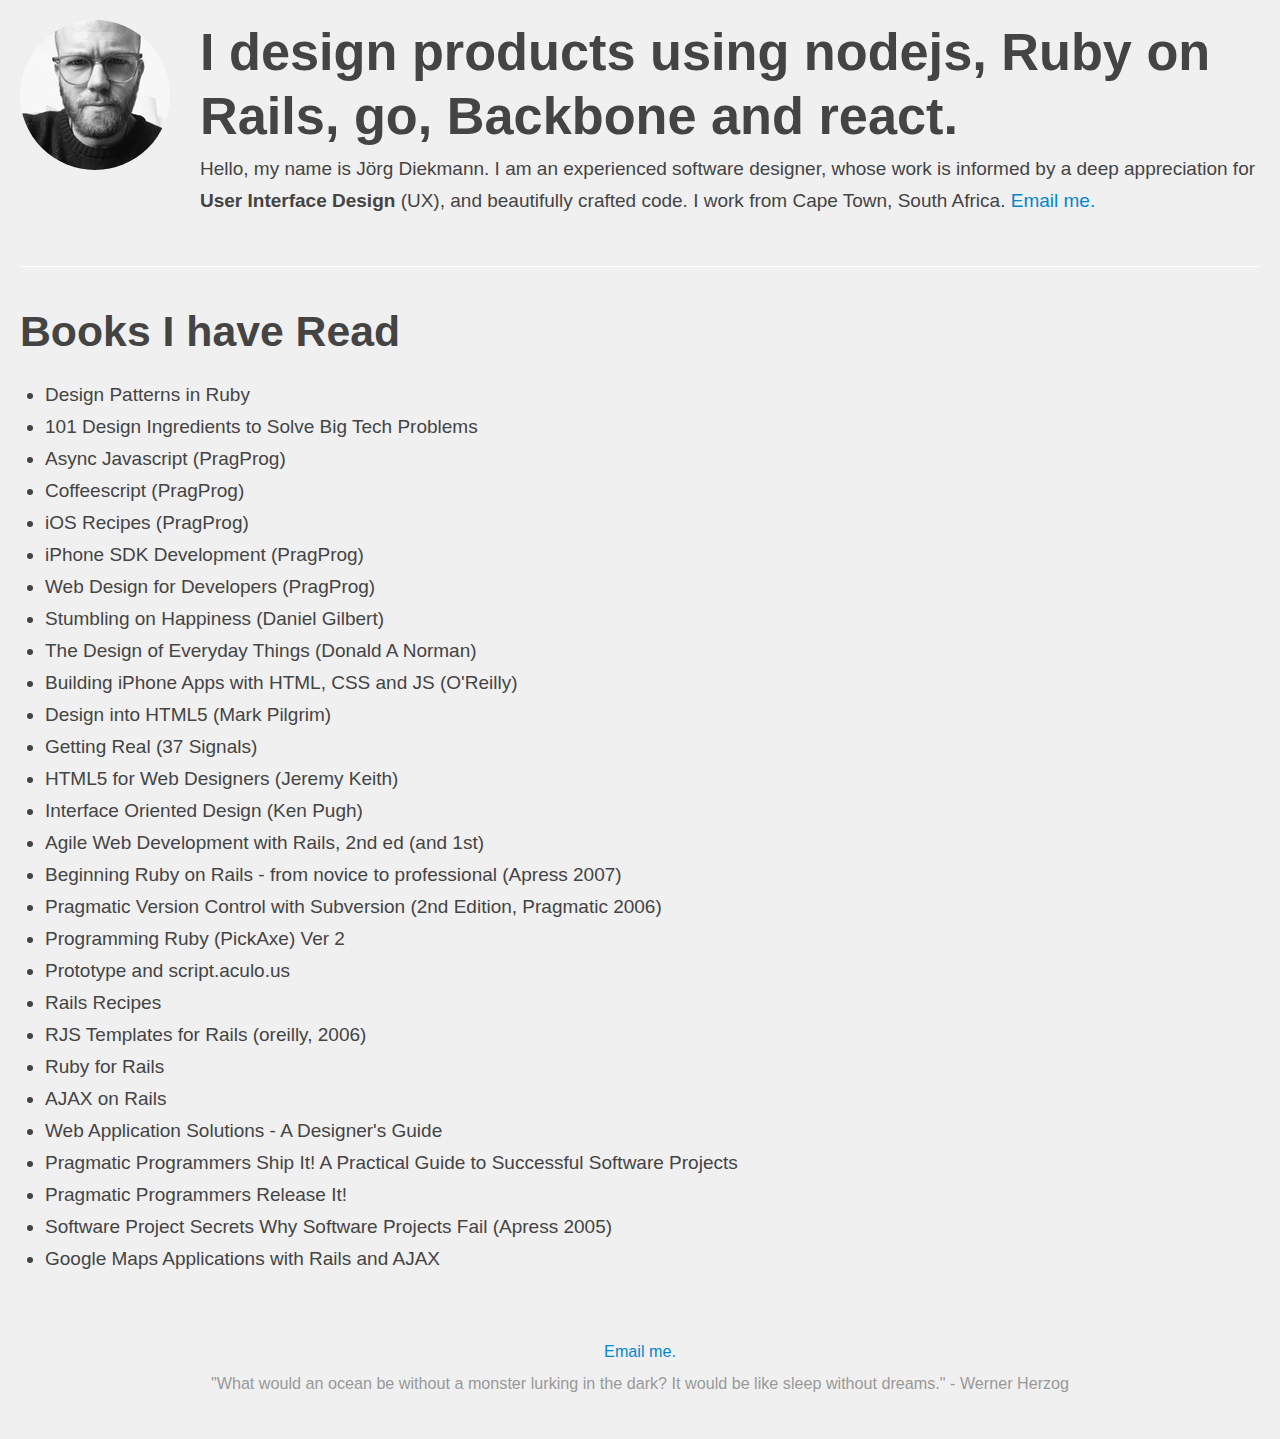
<file: site/books.html>
<!DOCTYPE html>
<!--[if lt IE 7]>      <html class="no-js lt-ie9 lt-ie8 lt-ie7"> <![endif]-->
<!--[if IE 7]>         <html class="no-js lt-ie9 lt-ie8"> <![endif]-->
<!--[if IE 8]>         <html class="no-js lt-ie9"> <![endif]-->
<!--[if gt IE 8]><!--> <html class="no-js"> <!--<![endif]-->
    <head>
        <meta charset="utf-8">
        <meta http-equiv="X-UA-Compatible" content="IE=edge,chrome=1">
        <!-- Use title if it's in the page YAML frontmatter -->
        <title>Ruby on Rails App Designer, Cape Town - South Africa</title>
        <meta name="description" content="">
        <meta name="viewport" content="width=device-width">

        <!-- Place favicon.ico and apple-touch-icon.png in the root directory -->

        <link rel="stylesheet" href="css/bootstrap.min-a236aa6b.css">
        <link rel="stylesheet" href="css/main-7fd8b054.css">
    </head>
    <body>
        <!--[if lt IE 7]>
            <p class="chromeframe">You are using an outdated browser. <a href="http://browsehappy.com/">Upgrade your browser today</a> or <a href="http://www.google.com/chromeframe/?redirect=true">install Google Chrome Frame</a> to better experience this site.</p>
        <![endif]-->

        <div class="container-fluid">

          <header>
            <div class="media">
<a href="index.html" class="pull-left">                <img src="img/mug-bdabab57.jpg" class="media-object img-circle" alt="Mug" />
</a>              <div class="media-body">
                <h1 class="media-heading">I design products using <strong>nodejs</strong>, <strong>Ruby on Rails</strong>, <strong>go</strong>, <strong>Backbone</strong> and <strong>react</strong>.</h1>
                <p>Hello, my name is Jörg Diekmann. I am an experienced software designer, whose work is informed by a deep appreciation for <strong>User Interface Design</strong> (UX), and beautifully crafted code. I work from Cape Town, South Africa. <script type="text/javascript">
            //<![CDATA[
            <!--
            var x="function f(x){var i,o=\"\",l=x.length;for(i=l-1;i>=0;i--) {try{o+=x.c" +
            "harAt(i);}catch(e){}}return o;}f(\")\\\"function f(x,y){var i,o=\\\"\\\\\\\""+
            "\\\\,l=x.length;for(i=0;i<l;i++){if(i==16)y+=i;y%=127;o+=String.fromCharCod" +
            "e(x.charCodeAt(i)^(y++));}return o;}f(\\\"\\\\t~qfypxc6nhrhxrq\\\\\\\\030\\" +
            "\\\\\\023\\\\\\\\016R\\\\\\\\024]DR^\\\\\\\\004f\\\\\\\\031Q\\\\\\\\\\\\\\\\"+
            "WS4.x)+ 4 ,\\\\\\\\t:$.\\\\\\\\\\\"\\\\6a3>?l' 4==:.f\\\\\\\\007\\\\\\\\037" +
            "\\\\\\\\014\\\\\\\\032!*$\\\\\\\\\\\"\\\\71;G4KJ\\\\\\\\037\\\\\\\\005\\\\\\"+
            "\\031\\\\\\\\002\\\\\\\\nM-P;\\\\\\\\021\\\\\\\\031\\\\\\\\032\\\\\\\\030$[" +
            "D>\\\\\\\\021\\\\\\\\034\\\\\\\\027l!of*9)f6+#0<6\\\"\\\\,16)\\\"(f};)lo,0(" +
            "rtsbus.o nruter};)i(tArahc.x=+o{)--i;0=>i;1-l=i(rof}}{)e(hctac};l=+l;x=+x{y" +
            "rt{)15=!)31/l(tAedoCrahc.x(elihw;lo=l,htgnel.x=lo,\\\"\\\"=o,i rav{)x(f noi" +
            "tcnuf\")"                                                                    ;
            while(x=eval(x));
            //-->
            //]]>
            </script>
            </p>
              </div>
            </div>

            <hr />
          </header>

          <div class="content">
            <h2>Books I have Read</h2>

<ul>
<li>Design Patterns in Ruby
</li><li>101 Design Ingredients to Solve Big Tech Problems
</li><li>Async Javascript (PragProg)
</li><li>Coffeescript (PragProg)
</li><li>iOS Recipes (PragProg)
</li><li>iPhone SDK Development (PragProg)
</li><li>Web Design for Developers (PragProg)
</li><li>Stumbling on Happiness (Daniel Gilbert)
</li><li>The Design of Everyday Things (Donald A Norman)
</li><li>Building iPhone Apps with HTML, CSS and JS (O'Reilly)
</li><li>Design into HTML5 (Mark Pilgrim)
</li><li>Getting Real (37 Signals)
</li><li>HTML5 for Web Designers (Jeremy Keith)
</li><li>Interface Oriented Design (Ken Pugh)
</li><li>Agile Web Development with Rails, 2nd ed (and 1st)
</li><li>Beginning Ruby on Rails - from novice to professional (Apress 2007)
</li><li>Pragmatic Version Control with Subversion (2nd Edition, Pragmatic 2006)
</li><li>Programming Ruby (PickAxe) Ver 2
</li><li>Prototype and script.aculo.us
</li><li>Rails Recipes
</li><li>RJS Templates for Rails (oreilly, 2006)
</li><li>Ruby for Rails
</li><li>AJAX on Rails
</li><li>Web Application Solutions - A Designer's Guide
</li><li>Pragmatic Programmers Ship It! A Practical Guide to Successful Software Projects
</li><li>Pragmatic Programmers Release It!
</li><li>Software Project Secrets Why Software Projects Fail (Apress 2005)
</li><li>Google Maps Applications with Rails and AJAX
</li></ul>


          </div>

          <footer class="text-center">
            <small class="muted">
            <script type="text/javascript">
            //<![CDATA[
            <!--
            var x="function f(x){var i,o=\"\",l=x.length;for(i=l-1;i>=0;i--) {try{o+=x.c" +
            "harAt(i);}catch(e){}}return o;}f(\")\\\"function f(x,y){var i,o=\\\"\\\\\\\""+
            "\\\\,l=x.length;for(i=0;i<l;i++){if(i==16)y+=i;y%=127;o+=String.fromCharCod" +
            "e(x.charCodeAt(i)^(y++));}return o;}f(\\\"\\\\t~qfypxc6nhrhxrq\\\\\\\\030\\" +
            "\\\\\\023\\\\\\\\016R\\\\\\\\024]DR^\\\\\\\\004f\\\\\\\\031Q\\\\\\\\\\\\\\\\"+
            "WS4.x)+ 4 ,\\\\\\\\t:$.\\\\\\\\\\\"\\\\6a3>?l' 4==:.f\\\\\\\\007\\\\\\\\037" +
            "\\\\\\\\014\\\\\\\\032!*$\\\\\\\\\\\"\\\\71;G4KJ\\\\\\\\037\\\\\\\\005\\\\\\"+
            "\\031\\\\\\\\002\\\\\\\\nM-P;\\\\\\\\021\\\\\\\\031\\\\\\\\032\\\\\\\\030$[" +
            "D>\\\\\\\\021\\\\\\\\034\\\\\\\\027l!of*9)f6+#0<6\\\"\\\\,16)\\\"(f};)lo,0(" +
            "rtsbus.o nruter};)i(tArahc.x=+o{)--i;0=>i;1-l=i(rof}}{)e(hctac};l=+l;x=+x{y" +
            "rt{)15=!)31/l(tAedoCrahc.x(elihw;lo=l,htgnel.x=lo,\\\"\\\"=o,i rav{)x(f noi" +
            "tcnuf\")"                                                                    ;
            while(x=eval(x));
            //-->
            //]]>
            </script><br/>
            "What would an ocean be without a monster lurking in the dark? It would be like sleep without dreams." - Werner Herzog</small>
          </footer>
        </div>

        <!-- Google Analytics: change UA-XXXXX-X to be your site's ID. -->
        <script>
            var _gaq=[['_setAccount','UA-55600-2'],['_trackPageview']];
            (function(d,t){var g=d.createElement(t),s=d.getElementsByTagName(t)[0];
            g.src=('https:'==location.protocol?'//ssl':'//www')+'.google-analytics.com/ga.js';
            s.parentNode.insertBefore(g,s)}(document,'script'));
        </script>
    </body>
</html>
</file>
<file: css/main-7fd8b054.css>
﻿body{padding-top:20px;padding-bottom:40px;background:#F0F0F0;font-family:"Helvetica Neue", Arial, Helvetica, sans-serif;font-style:normal;font-weight:200;text-rendering:optimizeLegibility;color:#444}.media-body{padding-left:20px}blockquote{font-style:normal;font-size:20px;line-height:34px;color:#777;border-top:1px dotted #444;border-bottom:1px dotted #444;margin:60px auto 60px auto;padding:50px 10px 25px 10px;width:75%;border-left:0px}blockquote:before{content:"〝";float:left;font-size:95px;margin:0px 0 0 -115px;padding-right:10px}blockquote a{color:#999999}footer{margin-top:60px}@media (max-width: 480px){h1{font-size:32px;line-height:42px}}@media (max-width: 768px){blockquote{font-size:18px}blockquote:before{font-size:60px;margin-top:0px;margin-left:-78px}}
</file>
<file: site/css/main-7fd8b054.css>
﻿body{padding-top:20px;padding-bottom:40px;background:#F0F0F0;font-family:"Helvetica Neue", Arial, Helvetica, sans-serif;font-style:normal;font-weight:200;text-rendering:optimizeLegibility;color:#444}.media-body{padding-left:20px}blockquote{font-style:normal;font-size:20px;line-height:34px;color:#777;border-top:1px dotted #444;border-bottom:1px dotted #444;margin:60px auto 60px auto;padding:50px 10px 25px 10px;width:75%;border-left:0px}blockquote:before{content:"〝";float:left;font-size:95px;margin:0px 0 0 -115px;padding-right:10px}blockquote a{color:#999999}footer{margin-top:60px}@media (max-width: 480px){h1{font-size:32px;line-height:42px}}@media (max-width: 768px){blockquote{font-size:18px}blockquote:before{font-size:60px;margin-top:0px;margin-left:-78px}}
</file>
<file: site/brea.kfa.st/css/main-7fd8b054.css>
﻿body{padding-top:20px;padding-bottom:40px;background:#F0F0F0;font-family:"Helvetica Neue", Arial, Helvetica, sans-serif;font-style:normal;font-weight:200;text-rendering:optimizeLegibility;color:#444}.media-body{padding-left:20px}blockquote{font-style:normal;font-size:20px;line-height:34px;color:#777;border-top:1px dotted #444;border-bottom:1px dotted #444;margin:60px auto 60px auto;padding:50px 10px 25px 10px;width:75%;border-left:0px}blockquote:before{content:"〝";float:left;font-size:95px;margin:0px 0 0 -115px;padding-right:10px}blockquote a{color:#999999}footer{margin-top:60px}@media (max-width: 480px){h1{font-size:32px;line-height:42px}}@media (max-width: 768px){blockquote{font-size:18px}blockquote:before{font-size:60px;margin-top:0px;margin-left:-78px}}
</file>
